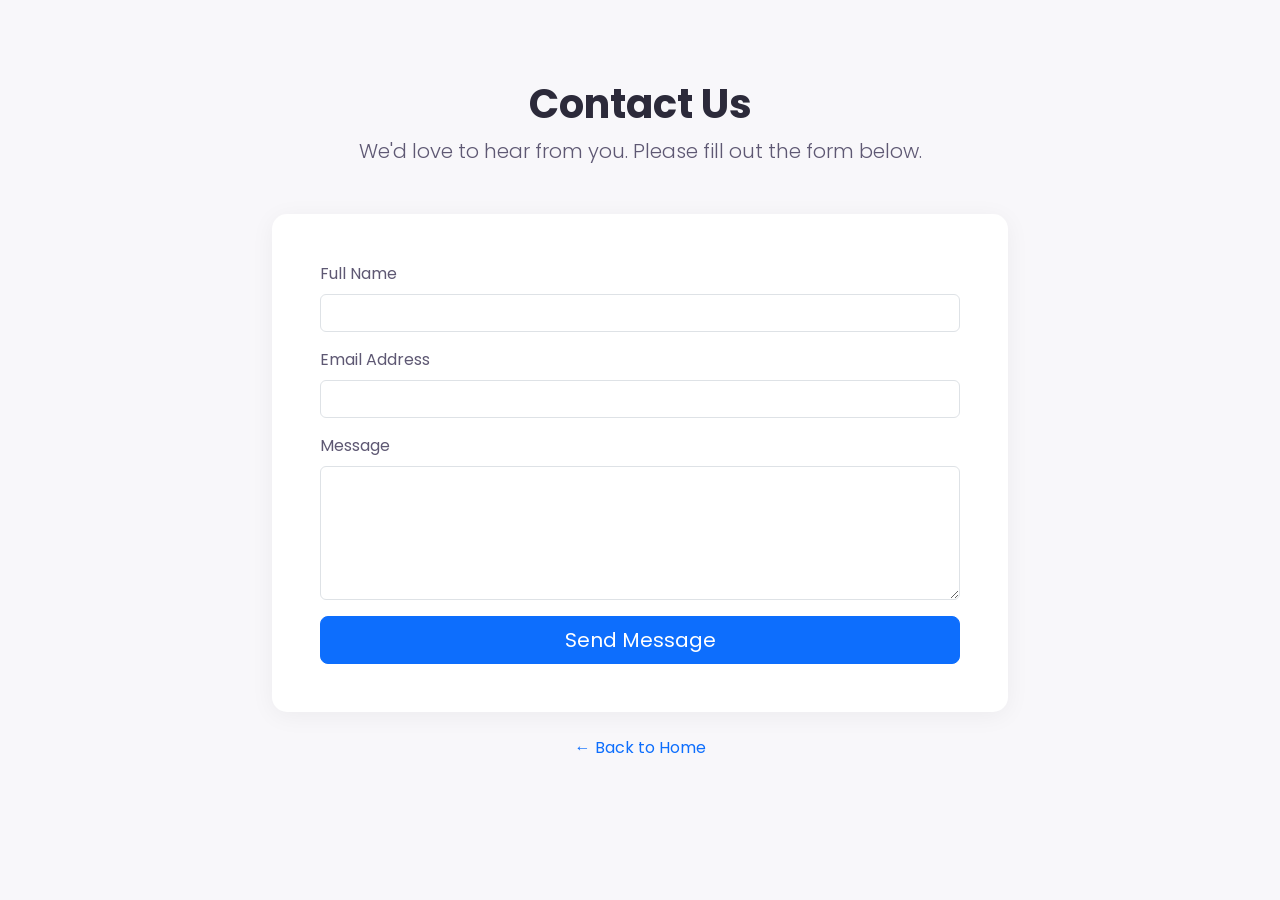
<file: IntelliQuiz-Ai-Powered-Quiz-System-main/templates/contact.html>
<!DOCTYPE html>
<html lang="en">
<head>
    <meta charset="UTF-8">
    <meta name="viewport" content="width=device-width, initial-scale=1.0">
    <title>Contact Us - IntelliQuiz</title>
    
    <link rel="preconnect" href="https://fonts.googleapis.com">
    <link rel="preconnect" href="https://fonts.gstatic.com" crossorigin>
    <link href="https://fonts.googleapis.com/css2?family=Poppins:wght@400;500;600;700;800&display=swap" rel="stylesheet">
    <link href="https://fonts.googleapis.com/icon?family=Material+Icons+Sharp" rel="stylesheet">
    <link href="https://cdn.jsdelivr.net/npm/bootstrap@5.1.3/dist/css/bootstrap.min.css" rel="stylesheet">

    <style>
        :root {
            --color-primary: #7367F0;
            --color-white: #ffffff;
            --color-light-grey: #F8F7FA;
            --color-dark: #2C2A3A;
            --color-dark-grey: #5E5873;
        }
        body {
            font-family: 'Poppins', sans-serif;
            background-color: var(--color-light-grey);
            color: var(--color-dark-grey);
        }
        .contact-section {
            padding: 5rem 2rem;
            max-width: 800px;
            margin: 0 auto;
        }
        .contact-form-card {
            background: var(--color-white);
            padding: 3rem;
            border-radius: 15px;
            box-shadow: 0 4px 25px rgba(0,0,0,0.05);
        }
    </style>
</head>
<body>
    <div class="container">
        <div class="contact-section">
            <div class="text-center mb-5">
                <h1 style="font-weight: 700; color: var(--color-dark);">Contact Us</h1>
                <p class="lead">We'd love to hear from you. Please fill out the form below.</p>
            </div>
            <div class="contact-form-card">
                <form>
                    <div class="mb-3">
                        <label for="name" class="form-label">Full Name</label>
                        <input type="text" class="form-control" id="name" required>
                    </div>
                    <div class="mb-3">
                        <label for="email" class="form-label">Email Address</label>
                        <input type="email" class="form-control" id="email" required>
                    </div>
                    <div class="mb-3">
                        <label for="message" class="form-label">Message</label>
                        <textarea class="form-control" id="message" rows="5" required></textarea>
                    </div>
                    <div class="d-grid">
                        <button type="submit" class="btn btn-primary btn-lg">Send Message</button>
                    </div>
                </form>
            </div>
             <div class="text-center mt-4">
                <a href="{{ url_for('main.index') }}" class="text-decoration-none">&larr; Back to Home</a>
            </div>
        </div>
    </div>
</body>
</html>
</file>
